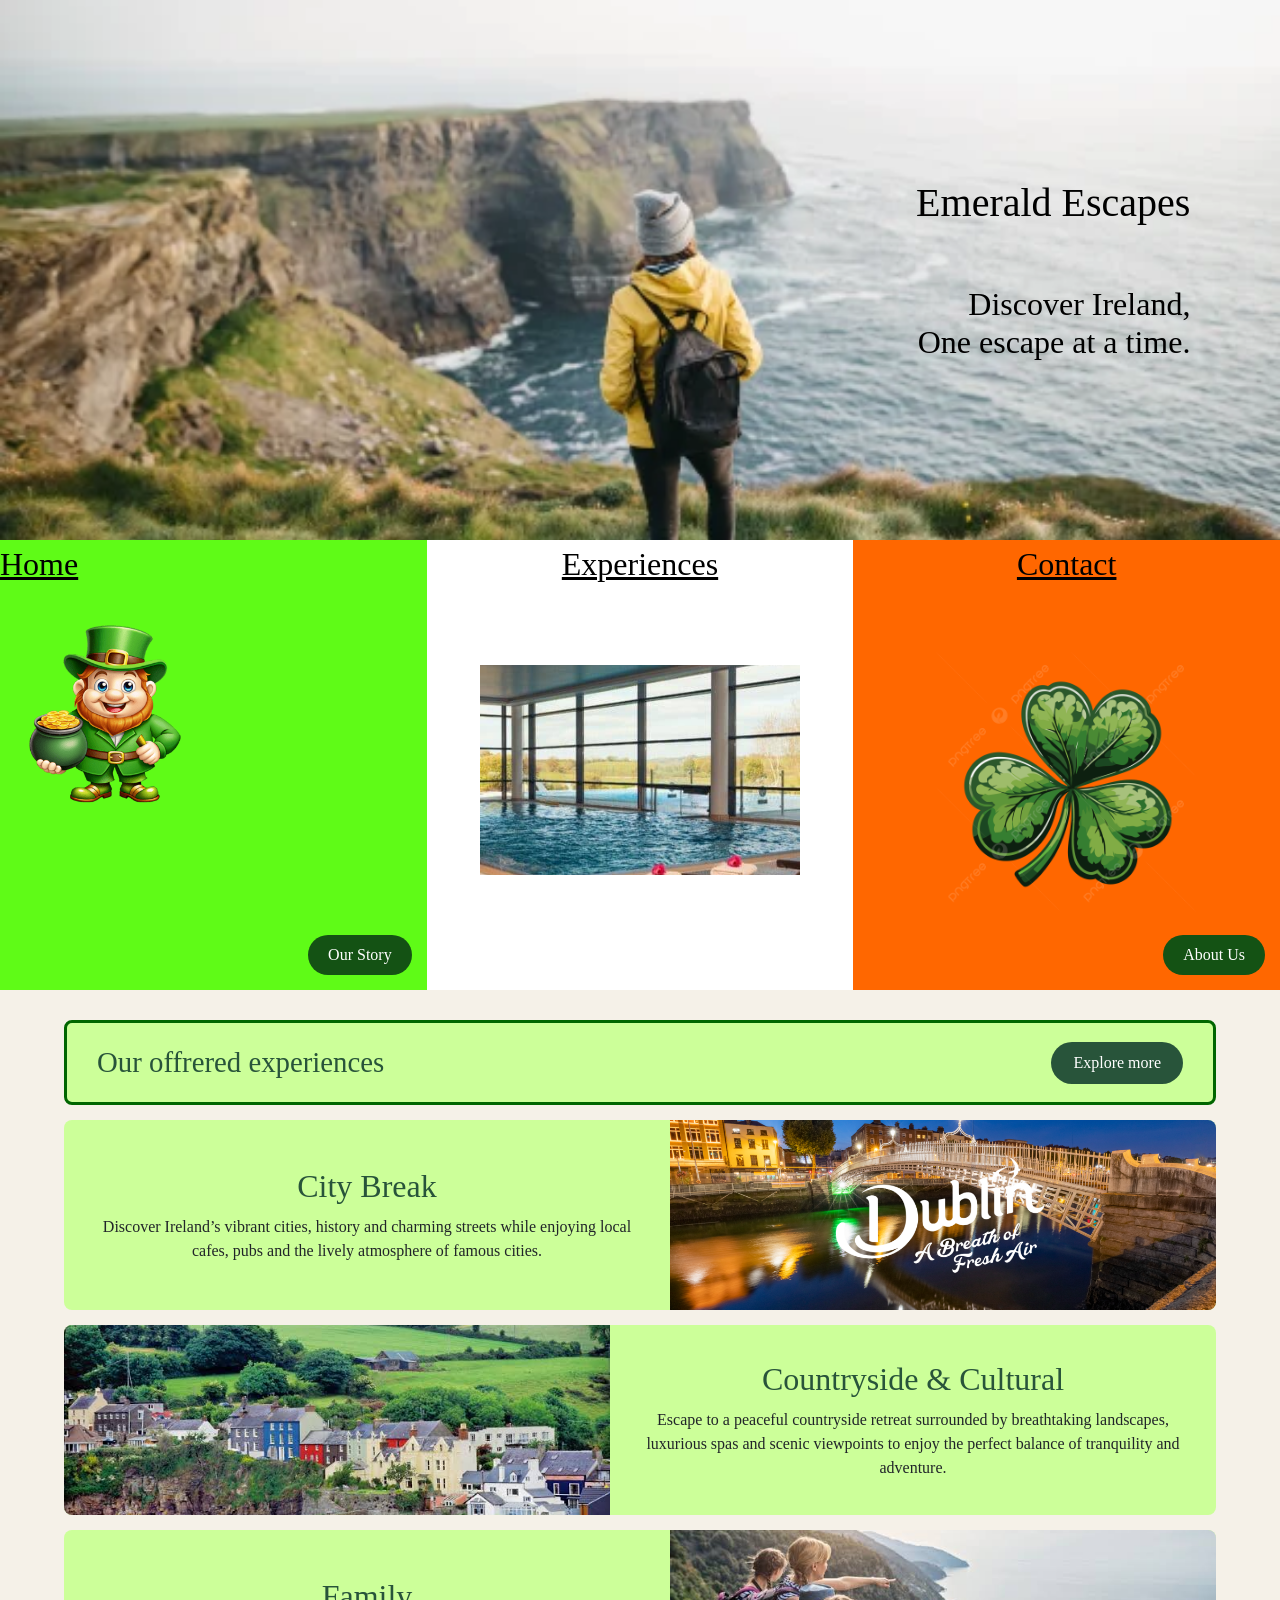
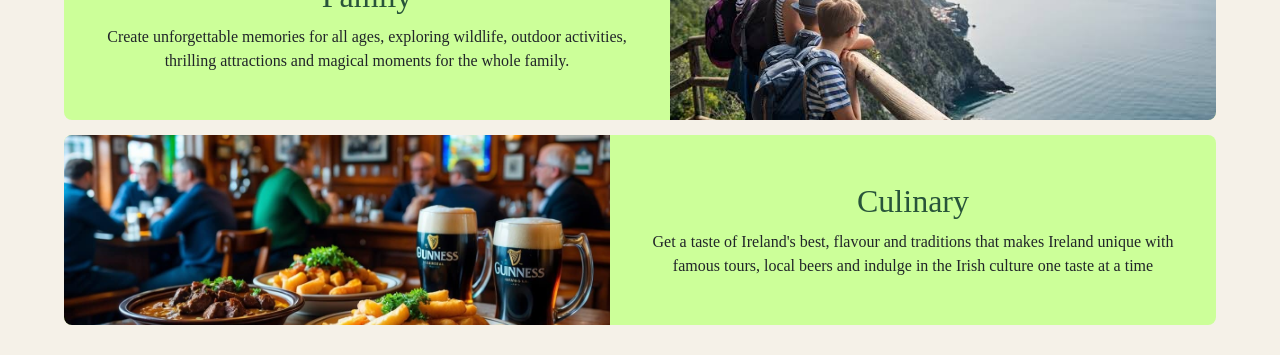
<file: index.html>
<!DOCTYPE html>
<html>
	
	<head>
		
		<meta charset="UTF-8">
		<meta name="viewport" content="width=device-width, initial-scale=1">
		<title>
			Emerald Escape
		</title>
		
		<!-- CSS Bootstrap -->
		<link href="https://cdn.jsdelivr.net/npm/bootstrap@5.0.2/dist/css/bootstrap.min.css" rel="stylesheet" integrity="sha384-EVSTQN3/azprG1Anm3QDgpJLIm9Nao0Yz1ztcQTwFspd3yD65VohhpuuCOmLASjC" crossorigin="anonymous">

		<!-- General CSS -->
		<link rel ="stylesheet" href="style/style.css"/>

	</head>

	<body>
		
		<!-- Banner Area -->
		<div class="bannerArea">
			<img src="Images/banner2.webp" alt="Ireland Landscape" />

			<div class="bannerText">
				<h1>Emerald Escapes</h1><br><br>

				<h2>Discover Ireland,<br> One escape at a time.</h2>
			</div>
			
		</div>


		<!------------ Introduction to the WebSite   -------------------------------------------------------------->
		<div class="aboutUs">

			<div class="boxStory">
				<div class="link"><a href="index.html">Home</a></div>
				<img src="Images/leprechaun.png" alt="leprechaun"/>
				<button type="button" class="storyButton" data-bs-toggle="modal" data-bs-target="#storyModal">
		       	 Our Story
		   		</button>

			</div>

			<div class="boxExperience">
				<div class="link"><a href="Experiences/experiences.html" target="_blank">Experiences</a></div>
				
				<div class="slider">
					<img src="Images/FarmHam.jpg" alt="FarmHam Spa">
					<img src="Images/GiantCauseway.webp" alt="Giant Causeway">
					<img src="Images/galwayCh.webp" alt="Christmas Market Galway">
				</div>			
			
			</div>


			<div class="boxAbout">
				<div class="link"><a href="Contact/contact.html" target="_blank">Contact</a></div>
				<img src="Images/shamrock.png" alt="Shamrock with irish flag theme"/>
				<button type="button" class="storyButton" data-bs-toggle="modal" data-bs-target="#contactModal">
        			About Us
    			</button>
			</div>
		</div>


		<!----------------------- Pop Up button for Home Box, Our Story ------------------------------------->


		<div class="modal fade" id="storyModal" tabindex="-1" aria-labelledby="storyModalLabel" aria-hidden="true">

   			<div class="modal-dialog modal-dialog-centered">

        		<div class="modal-content">

            		<div class="modal-header">
                		<h5 class="modal-title" id="storyModalLabel">
                   			 Our Story
                		</h5>

                		<button type="button" class="btn-close" data-bs-dismiss="modal" aria-label="Close"></button>
            		</div>

            		<div class="modal-body">
		                <p>
		                   Curious about us!! Our story is short but a lucky one, we chased our dream of helping others find the gold pot at the end of the rainbow and now we want to share our riches with you and help discover the heart of ireland..
		                </p>
           			</div>

		            <div class="modal-footer">
		                <button type="button" class="btn btn-success" data-bs-dismiss="modal">
		                    Close
		                </button>
		            </div>
       			</div>
   			</div>
		</div> <!-- closing modal -->


		<!-- Pop up box for contact box and about us------------------------------->

		<div class="modal fade" id="contactModal" tabindex="-1"
		     aria-labelledby="contactModalLabel" aria-hidden="true">

		    <div class="modal-dialog modal-dialog-centered">
		        <div class="modal-content">

		            <div class="modal-header">
		                <h5 class="modal-title" id="contactModalLabel">
		                    About Us
		                </h5>

		                <button type="button" class="btn-close"
		                        data-bs-dismiss="modal"
		                        aria-label="Close"></button>
		            </div>

		            <div class="modal-body">
		                <p>
		                   Emerald Escapes, one of Ireland’s newest experiences to explore the emerald isle and start your irish adventure, inspiring people to create lasting memories while supporting local business, celebrating Irish culture and encouraging responsible tourism. Tag alone and discover a variety of experiences that suits your liking, either a family trip, a romantic escape or your next thrilling adventure, Emerald Escapes offers cosy countryside stays, outdoor activities, cultural attractions and scenic road trips that will help you immerse in Irish culture. “ Discover Ireland, One Escape at a time and get ready for your next adventure.
		                </p>
		            </div>

		            <div class="modal-footer">
		                <button type="button" class="btn btn-success" data-bs-dismiss="modal">
		                    Close
		                </button>
		            </div>
		        </div>
		    </div>
		</div> <!------ Close Modal ------->



		<!---------------- Overview of the experiences --------------------------------------------------------->

		<div class="experienceOverview" >

			<div class="overviewHeading">
				<h1>Our offrered experiences</h1>

				<a href="Experiences/experiences.html" class=" overviewButton">
					Explore more
				</a>
			</div>

			<div class="overviewRow">
		        <div class="overviewText">
		            <h2>City Break</h2>
		            <p>
		                Discover Ireland’s vibrant cities, history and charming streets while enjoying local cafes, pubs and the lively atmosphere of famous cities.
		            </p>
		        </div>

		        <div class="overviewImage">
		            <img src="Images/cityBreak.png" alt="Dublin city break">
		        </div>
		    </div>

		    <div class="overviewRow reverse">
		        <div class="overviewText">
		            <h2>Countryside & Cultural</h2>
		            <p>
		                Escape to a peaceful countryside retreat surrounded by breathtaking landscapes, luxurious spas and scenic viewpoints to enjoy the perfect balance of tranquility and adventure.
		            </p>
		        </div>

		        <div class="overviewImage">
		            <img src="Images/countrySide.jpg" alt="landscapes countryside">
		        </div>
		    </div>

		    <div class="overviewRow">
		        <div class="overviewText">
		            <h2>Family</h2>
		            <p>
		                Create unforgettable memories for all ages, exploring wildlife, outdoor activities, thrilling attractions and magical moments for the whole family.
		            </p>
		        </div>

		        <div class="overviewImage">
		            <img src="Images/family.jpg" alt="Family picture">
		        </div>
		    </div>

		    <div class="overviewRow reverse">
		        <div class="overviewText">
		            <h2>Culinary</h2>
		            <p>
		                Get a taste of Ireland's best, flavour and traditions that makes Ireland unique with famous tours, local beers and indulge in the Irish culture one taste at a time
		            </p>
		        </div>

		        <div class="overviewImage">
		            <img src="Images/culinary.jpg" alt="Irish food">
		        </div>
		    </div>	    
		</div><!-- Close experience overview --->

		<!-- JavaScript -->
		<script src="https://cdn.jsdelivr.net/npm/bootstrap@5.0.2/dist/js/bootstrap.bundle.min.js" integrity="sha384-MrcW6ZMFYlzcLA8Nl+NtUVF0sA7MsXsP1UyJoMp4YLEuNSfAP+JcXn/tWtIaxVXM" crossorigin="anonymous"></script>

		<!-- General Script -->
		<script src="scripts/generalScript.js"> </script>

	</body>
</html>
</file>
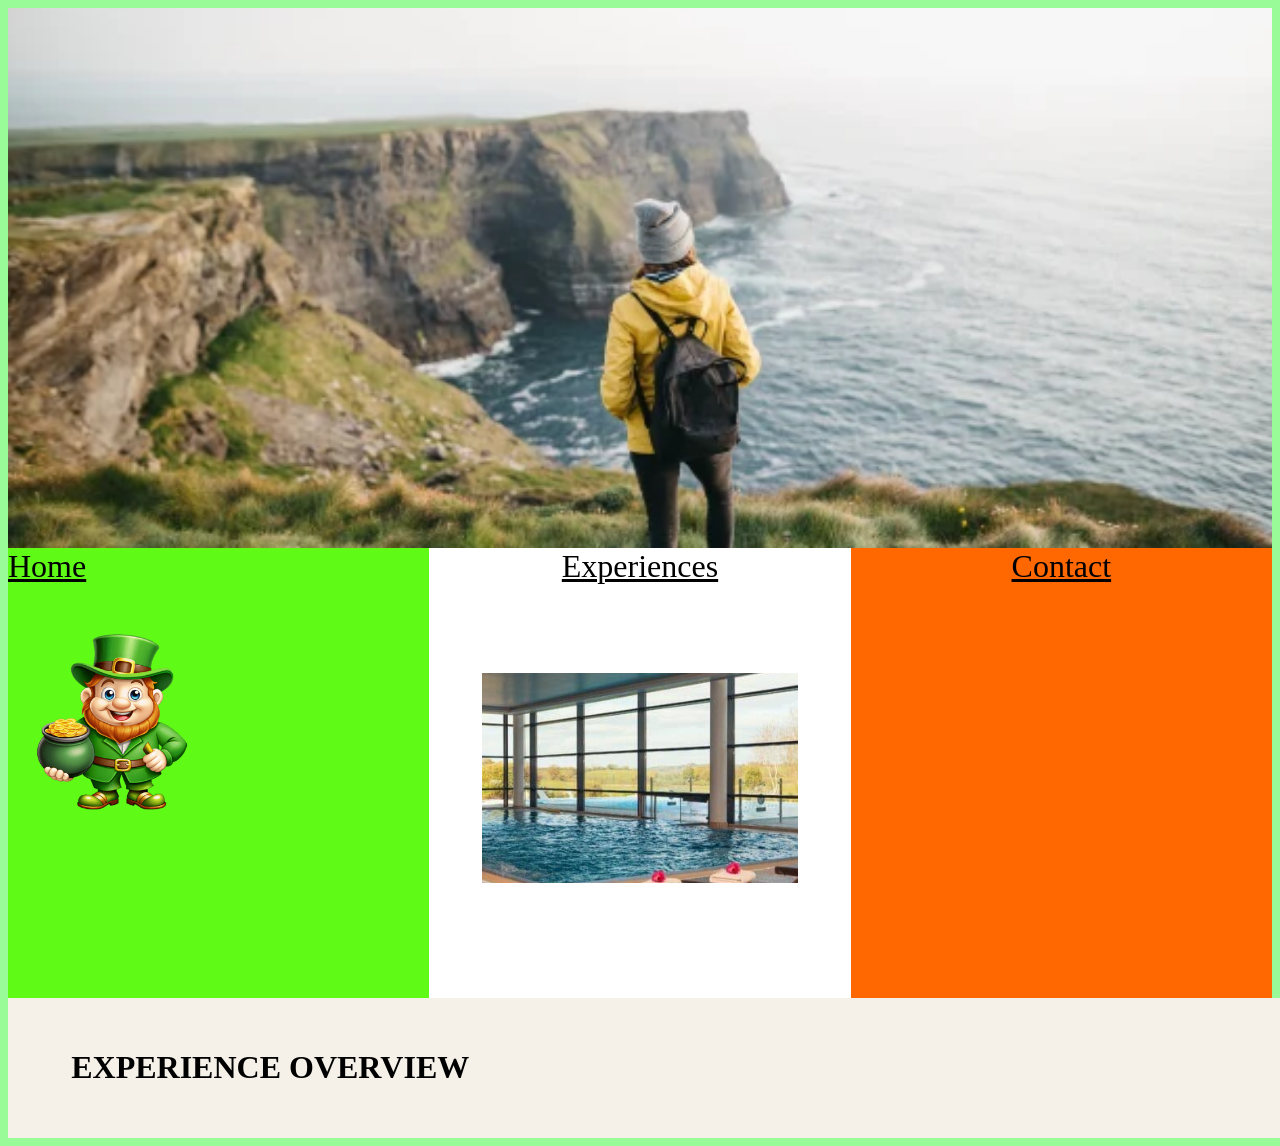
<file: Main/index.html>
<!DOCTYPE html>
<html>
	
	<head>
		
		<meta charset="UTF-8">
		<title>
			Emerald Escape
		</title>
		<link rel ="stylesheet" href="../style/style.css"/>
		<script src="../scripts/generalScript.js" defer> </script>

	</head>

	<body>
		
		<div class="bannerArea">
			<img src="../Images/banner2.webp" alt="Ireland Landscape" />
			<h1> Discover Ireland,</br> One escape at a time</h1>
		</div>


		<div class="aboutUs">

			<div class="boxStory">
				<div class="link"><a href="index.html">Home</a></div>
				<img src="../Images/leprechaun.png" alt="leprechaun"/>
			</div>

			
				



			<div class="boxExperience">
				<div class="link"><a href="../Experiences/experiences.html" target="_blank">Experiences</a></div>
				
				<div class="slider">
					<img src="../Images/FarmHam.jpg" alt="FarmHam Spa">
					<img src="../Images/GiantCauseway.webp" alt="Giant Causeway">
					<img src="../Images/galwayCh.webp" alt="Christmas Market Galway">
				</div>			
			
			</div>














			<div class="boxAbout">
				<div class="link"><a href="../Contact/contact.html" target="_blank">Contact</a></div>
			</div>
		</div>

		<div class="experienceOverview" id="experiences">
			<h1>EXPERIENCE OVERVIEW</h1>
		</div>
	</body>
</html>
</file>
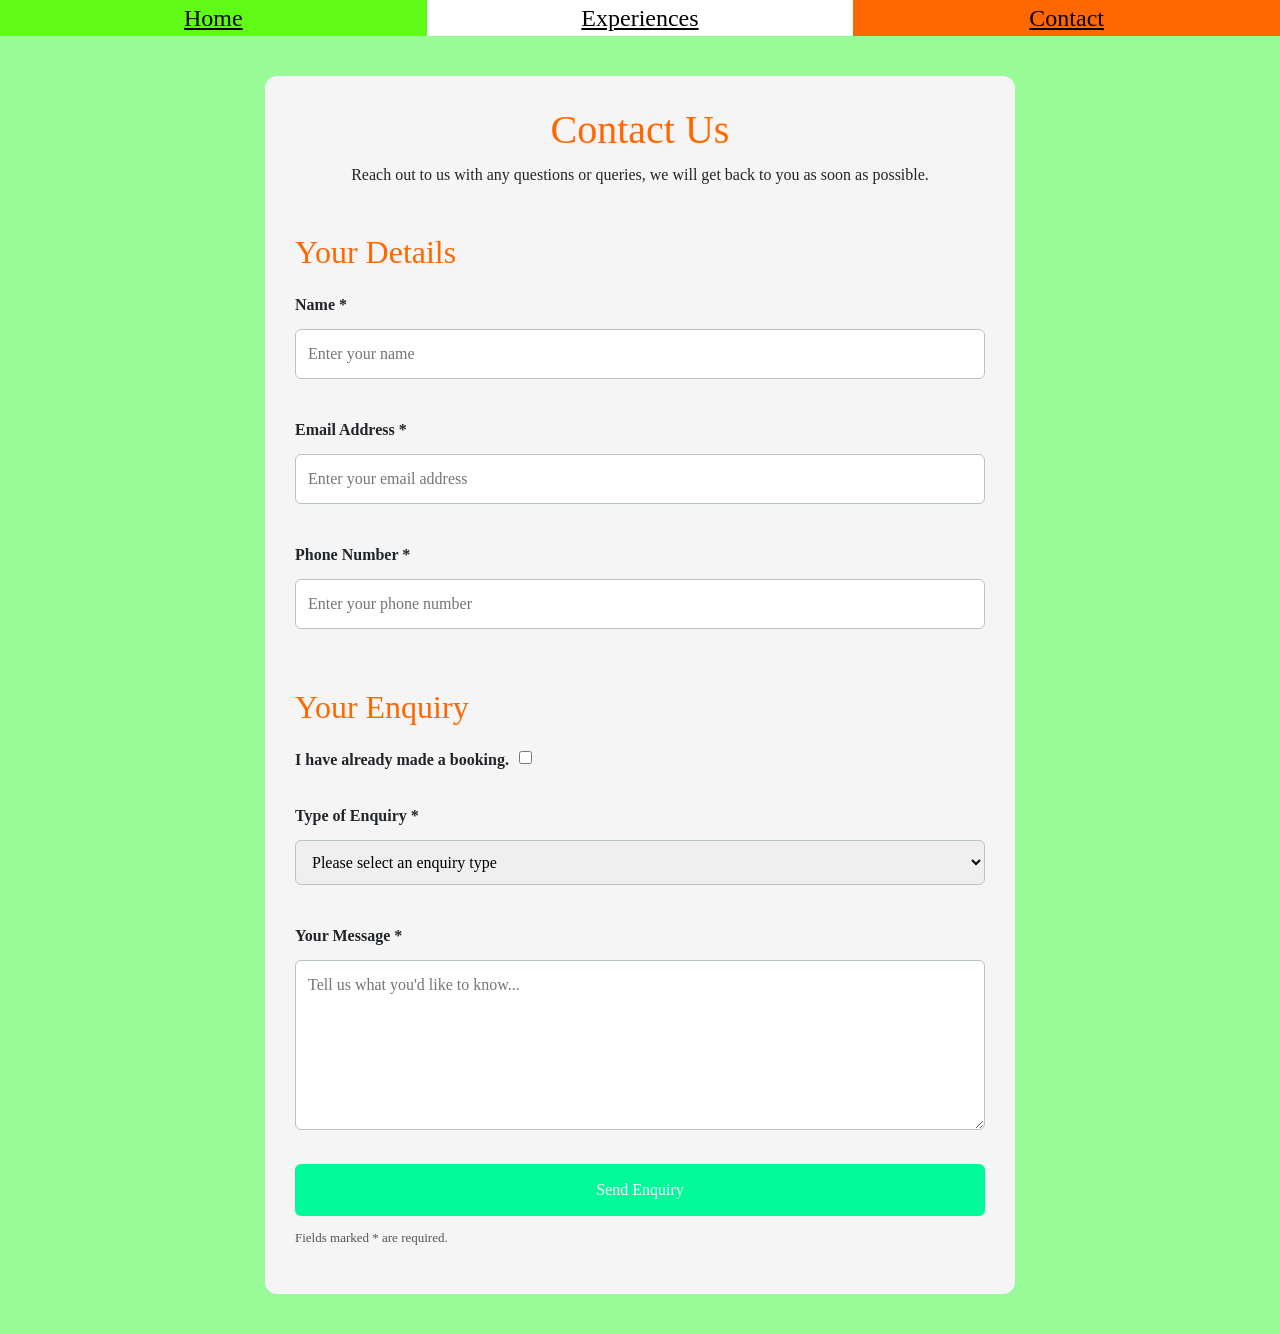
<file: Contact/contact.html>
<!DOCTYPE html>

<html>

	<head>

		<meta charset="UTF-8">
		<meta name="viewport" content="width=device-width, initial-scale=1">
		
		<title>
			Contact: Emerald Escape
		</title>
		
		<!-- CSS Bootstrap -->
		<link href="https://cdn.jsdelivr.net/npm/bootstrap@5.0.2/dist/css/bootstrap.min.css" rel="stylesheet" integrity="sha384-EVSTQN3/azprG1Anm3QDgpJLIm9Nao0Yz1ztcQTwFspd3yD65VohhpuuCOmLASjC" crossorigin="anonymous">
		
		<!-- General CSS -->
		<link rel="stylesheet" href="../style/style.css"/>
	</head>

	<body>
		<!-- Banner Area -->
		<div class="container-fluid">
			<div class="row text-center navigation-experience">
				<div class="col-12 col-sm-4 boxStory">
					<a href="../index.html">Home</a>
				</div>
				<div class="col-12 col-sm-4 boxExperience">
					<a  href="../Experiences/experiences.html" target="_blank">Experiences</a>
				</div>		
				<div class="col-12 col-sm-4 boxAbout">
					<a href="contact.html" target="_blank">Contact</a>
				</div>
			</div>
		</div>


		<!-- Contact introduction and form -->
		<main class="contact">

		    <div id="contactIntroduction">
			    <h1>Contact Us</h1>
			    <p>
			        Reach out to us with any questions or queries,
			        we will get back to you as soon as possible.
			    </p>
			</div>

			<p id="confirmation"></p>
		    <form id="enquiryForm" class="contact-form" onsubmit="checkForm(event)" novalidate>

			    <h2>Your Details</h2>

			    <label for="name">Name *</label>
			    <input type="text" id="name" name="name" placeholder="Enter your name">
			    <span id="nameError"></span>

			    <label for="email">Email Address *</label>
			    <input type="email" id="email" name="email" placeholder="Enter your email address">
			    <span id="emailError"></span>

			    <label for="phone">Phone Number *</label>
			    <input type="tel" id="phone" name="phone" placeholder="Enter your phone number">
			    <span id="phoneError"></span>

			    <h2>Your Enquiry</h2>

			    
			    <div class="booking-checkbox">
				    <label for="previousBooking">I have already made a booking.</label>
				    <input type="checkbox" id="previousBooking" name="previousBooking">
				</div>

			    <label for="enquiryType">Type of Enquiry *</label>
			    <select id="enquiryType" name="enquiryType">
			        <option value="">Please select an enquiry type</option>
			        <option value="booking">Booking</option>
			        <option value="payment">Payment</option>
			        <option value="general">General Information</option>
			        <option value="other">Other</option>
			    </select>
			    <span id="enquiryTypeError"></span>

			    <label for="message">Your Message *</label>
			    <textarea id="message" name="message" rows="6" placeholder="Tell us what you'd like to know..."></textarea>
			    <span id="messageError"></span>

			    <button type="submit">Send Enquiry</button>

			    <p class="form-note">Fields marked * are required.</p>

			</form>
		</main>


		<!-- JavaScript -->
		<script src="https://cdn.jsdelivr.net/npm/bootstrap@5.0.2/dist/js/bootstrap.bundle.min.js" integrity="sha384-MrcW6ZMFYlzcLA8Nl+NtUVF0sA7MsXsP1UyJoMp4YLEuNSfAP+JcXn/tWtIaxVXM" crossorigin="anonymous"></script>

		<!-- General Scripts -->

		<script src="../scripts/generalScript.js"></script>
	</body>
</html>
</file>
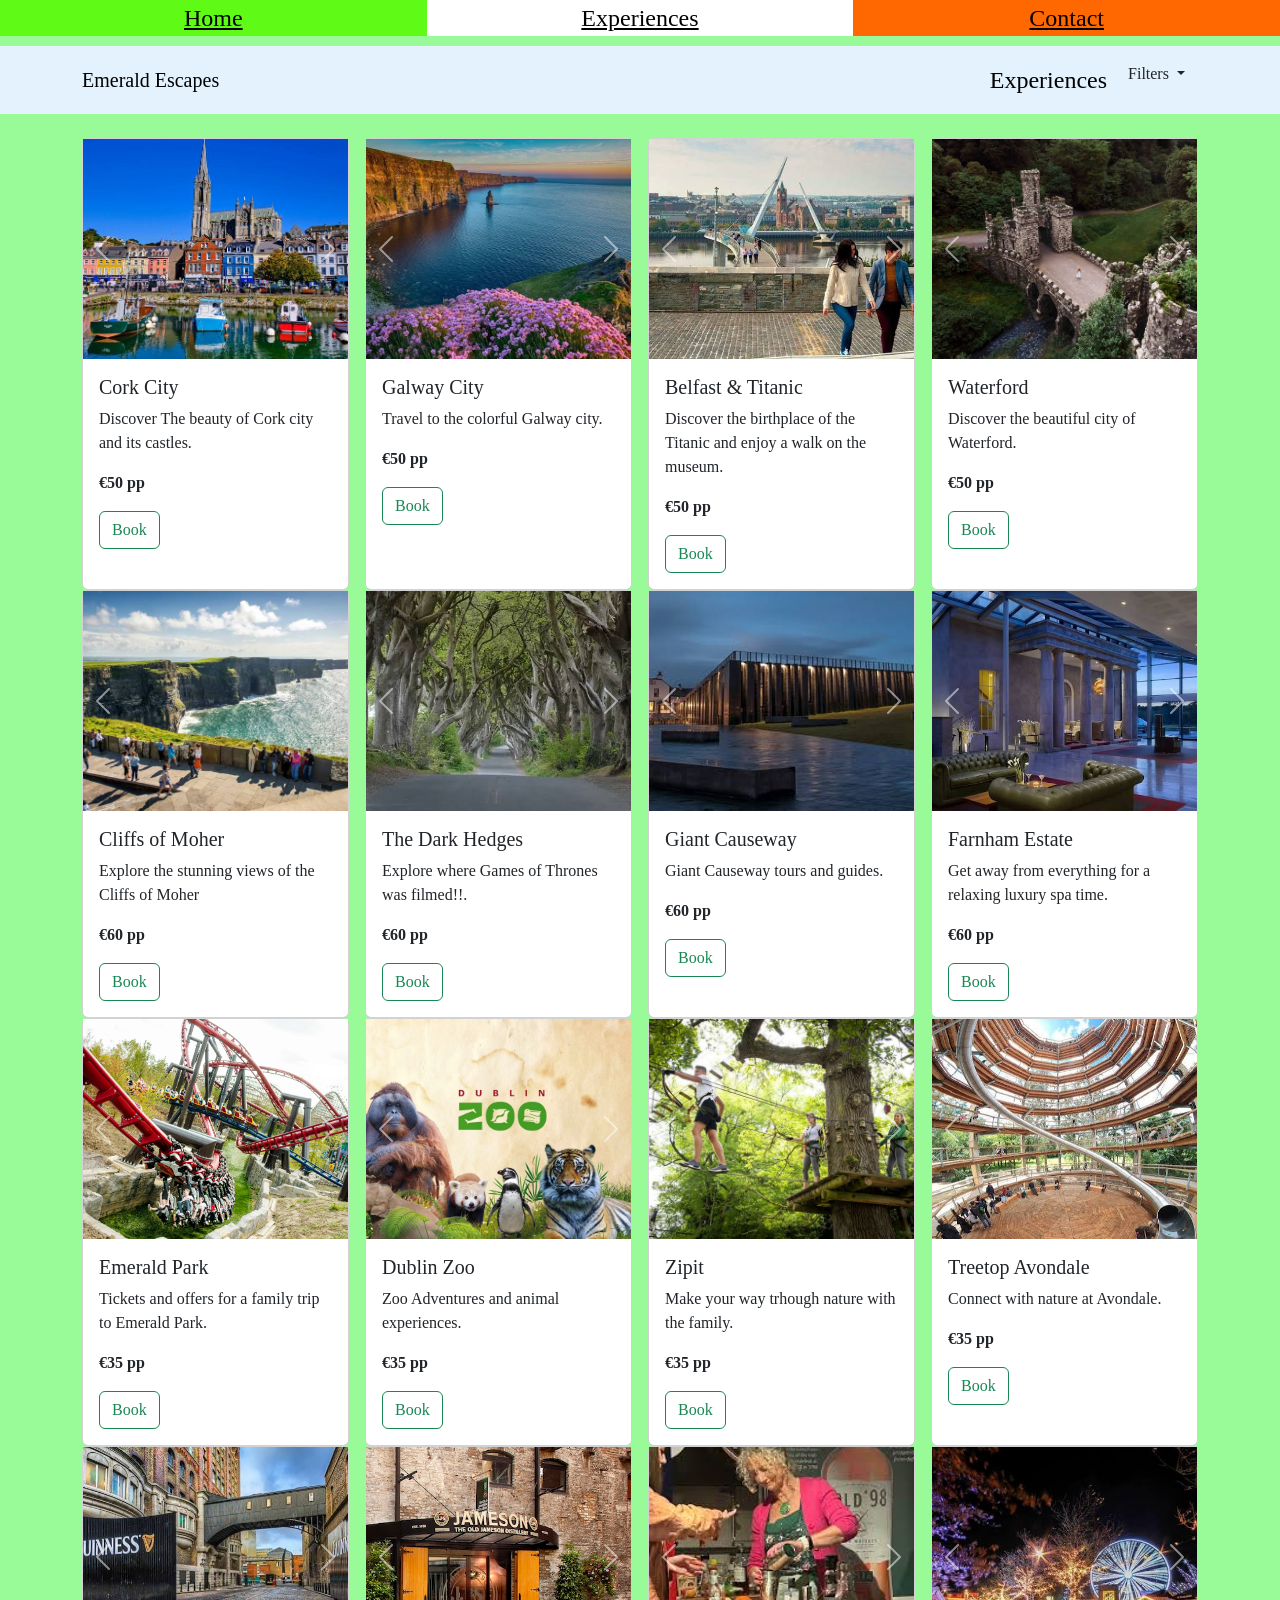
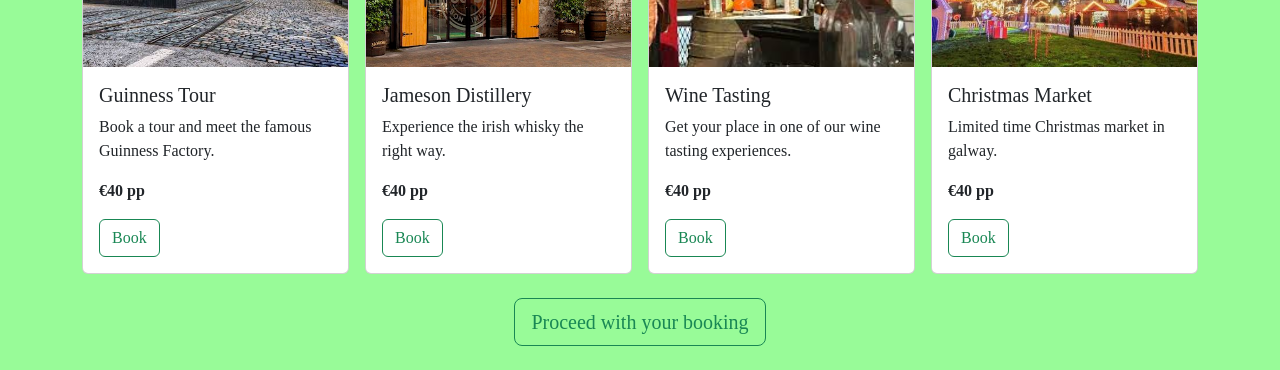
<file: Experiences/experiences.html>
<!DOCTYPE html>
<html>

	<head>

		<meta charset="utf-8">
		<meta name="viewport" content="width=device-width, initial-scale=1">
		<title>
			Experiences: Emerald Escape
		</title>

		<!-- CSS Bootstrap -->
		<link href="https://cdn.jsdelivr.net/npm/bootstrap@5.0.2/dist/css/bootstrap.min.css" rel="stylesheet" integrity="sha384-EVSTQN3/azprG1Anm3QDgpJLIm9Nao0Yz1ztcQTwFspd3yD65VohhpuuCOmLASjC" crossorigin="anonymous">

		<!-- General CSS -->
		<link rel="stylesheet" href="../style/style.css"/>
	</head>
		


	<body>

		<!-- Banner Area -->
		<div class="container-fluid">
			<div class="row text-center navigation-experience" >
				<div class="col-12 col-sm-4 boxStory">
					<a href="../index.html">Home</a>
				</div>
				<div class="col-12 col-sm-4 boxExperience">
					<a  href="experiences.html" target="_blank">Experiences</a>
				</div>		
				<div class="col-12 col-sm-4 boxAbout">
					<a href="../Contact/contact.html" target="_blank">Contact</a>
				</div>
			</div>
		</div>


		<!-- Navigation Bar -->
		<div class="row navigation-experience">
			<nav class="navbar navbar-expand-lg navbar-light" style="background-color: #e3f2fd;">
				<div class="container">
				    <a class="navbar-brand" href="../index.html" style="font-family: papyrus;">Emerald Escapes</a>
				    <button class="navbar-toggler" type="button" data-bs-toggle="collapse" data-bs-target="#navbarNav" aria-controls="navbarNav" aria-expanded="false" aria-label="Toggle navigation">
				    	<span class="navbar-toggler-icon"></span>
				    </button>
					<div class="collapse navbar-collapse" id="navbarNav">
						<ul class="navbar-nav ms-auto">
					    	<li class="nav-item">
					        	<a class="nav-link active" aria-current="page" href="#">Experiences</a>
					        </li>
					        <div class="dropdown">
					        	<button class="btn dropdown-toggle" type="button" id="dropdownMenuLink" 
					        	data-bs-toggle="dropdown" aria-expanded="false"> Filters </button>

					        	<ul class="dropdown-menu" aria-labelledby="dropdownMenuLink">
							        <li><button class="dropdown-item" type="button" data-filter="all">All experiences</button></li>
							        <li><button class="dropdown-item" type="button" data-filter="city">City Break</button></li>
							        <li><button class="dropdown-item" type="button" data-filter="cultural">Countryside Cultural</button></li>
							        <li><button class="dropdown-item" type="button" data-filter="family">Family</button></li>
							        <li><button class="dropdown-item" type="button" data-filter="culinary">Culinary</button></li>
    							</ul>
							</div>			        
					    </ul>
					</div>
				</div>
			</nav>
		</div>


		<!--------------------------------------------- Cards ------------------------------------------>
		<div class="container my-4">
		    <div class="row g-3">

		    	<!------------------------------- City Break Cards ------------------------------------->
		        <!-- Card 1 -->
		        <div class="col-12 col-sm-6 col-lg-3 experience-card" data-category="city" >
		            <div class="card h-100">

		                <!-- Carousel -->
		                <div class="carousel slide" data-bs-interval="false">
		                    <div class="carousel-inner">

		                        <div class="carousel-item active">
		                            <img src="../Images/Cork_1.jpg"
		                                 class="d-block w-100 card-carousel-img"
		                                 alt="Cork City">
		                        </div>

		                        <div class="carousel-item">
		                            <img src="../Images/Cork_2.jpg"
		                                 class="d-block w-100 card-carousel-img"
		                                 alt="Cork View">
		                        </div>

		                        <div class="carousel-item">
		                            <img src="../Images/Cork_3.webp"
		                                 class="d-block w-100 card-carousel-img"
		                                 alt="Cork Castle">
		                        </div>

		                    </div>

		                    <!-- Previous button -->
		                    <button class="carousel-control-prev" type="button"
		                            data-bs-slide="prev">
		                        <span class="carousel-control-prev-icon"></span>
		                    </button>

		                    <!-- Next button -->
		                    <button class="carousel-control-next" type="button"
		                            data-bs-slide="next">
		                        <span class="carousel-control-next-icon"></span>
		                    </button>
		                </div>

		                <!-- Static text -->
		                <div class="card-body">
		                    <h5 class="card-title">Cork City</h5>
		                    <p class="card-text">
		                        Discover The beauty of Cork city and its castles.
		                    </p>
		                    <p class="cardPrice">
		                    	<strong> €50 pp </strong>
		                    </p>
		                    <button class="btn btn-outline-success selectExperience" 
		                    type="button" data-name="Cork City Break" data-price="50"> Book
		                	</button>
		                </div>

		            </div>
		        </div>


		        <!-- Card 2 -->
		        <div class="col-12 col-sm-6 col-lg-3 experience-card" data-category="city" >
		            <div class="card h-100">

		                <div class="carousel slide" data-bs-interval="false">
		                    <div class="carousel-inner">

		                        <div class="carousel-item active">
		                            <img src="../Images/Galway_1.jpg"
		                                 class="d-block w-100 card-carousel-img"
		                                 alt="Dark hedges GoT">
		                        </div>

		                        <div class="carousel-item">
		                            <img src="../Images/Galway_2.webp"
		                                 class="d-block w-100 card-carousel-img"
		                                 alt="Dark hedges GoT">
		                        </div>

		                        <div class="carousel-item">
		                            <img src="../Images/Galway_3.jpg"
		                                 class="d-block w-100 card-carousel-img"
		                                 alt="Dark Hedges GoT">
		                        </div>

		                    </div>

		                    <button class="carousel-control-prev" type="button"
		                            data-bs-slide="prev">
		                        <span class="carousel-control-prev-icon"></span>
		                    </button>

		                    <button class="carousel-control-next" type="button"
		                            data-bs-slide="next">
		                        <span class="carousel-control-next-icon"></span>
		                    </button>
		                </div>

		                <div class="card-body">
		                    <h5 class="card-title">Galway City</h5>
		                    <p class="card-text">
		                        Travel to the colorful Galway city.
		                    </p>
		                    <p class="cardPrice">
		                    	<strong> €50 pp </strong>
		                    </p>
		                    <button class="btn btn-outline-success selectExperience" 
		                    type="button" data-name="Galway City Break" data-price="50"> Book
		                	</button>
		                </div>

		            </div>
		        </div>


		        <!-- Card 3 -->
		        <div class="col-12 col-sm-6 col-lg-3 experience-card" data-category="city" >
		            <div class="card h-100">

		                <div class="carousel slide" data-bs-interval="false">
		                    <div class="carousel-inner">

		                        <div class="carousel-item active">
		                            <img src="../Images/Belfast_city.jpg"
		                                 class="d-block w-100 card-carousel-img"
		                                 alt="Belfas City">
		                        </div>

		                        <div class="carousel-item">
		                            <img src="../Images/Titanic_1.jpg"
		                                 class="d-block w-100 card-carousel-img"
		                                 alt="Titanic Museum">
		                        </div>

		                        <div class="carousel-item">
		                            <img src="../Images/Titanic_2.jpg"
		                                 class="d-block w-100 card-carousel-img"
		                                 alt="Titanic Museum_2">
		                        </div>

		                    </div>

		                    <button class="carousel-control-prev" type="button"
		                            data-bs-slide="prev">
		                        <span class="carousel-control-prev-icon"></span>
		                    </button>

		                    <button class="carousel-control-next" type="button"
		                            data-bs-slide="next">
		                        <span class="carousel-control-next-icon"></span>
		                    </button>
		                </div>

		                <div class="card-body">
		                    <h5 class="card-title">Belfast & Titanic</h5>
		                    <p class="card-text">
		                        Discover the birthplace of the Titanic and enjoy a walk on the museum.
		                    </p>
		                    <p class="cardPrice">
		                    	<strong> €50 pp </strong>
		                    </p>
		                    <button class="btn btn-outline-success selectExperience" 
		                    type="button" data-name="Belfast City Break" data-price="50"> Book
		                	</button>
		                </div>
		            </div>
		        </div>


		        <!----- Card 4 ------->
		        <div class="col-12 col-sm-6 col-lg-3 experience-card" data-category="city">
		            <div class="card h-100">

		                <div class="carousel slide" data-bs-interval="false">
		                    <div class="carousel-inner">

		                        <div class="carousel-item active">
		                            <img src="../Images/Waterford_1.jpg"
		                                 class="d-block w-100 card-carousel-img"
		                                 alt="Waterford Castle">
		                        </div>

		                        <div class="carousel-item">
		                            <img src="../Images/Waterford_2.jpg"
		                                 class="d-block w-100 card-carousel-img"
		                                 alt="Waterford Castle lake">
		                        </div>

		                        <div class="carousel-item">
		                            <img src="../Images/Waterford_3.jpg"
		                                 class="d-block w-100 card-carousel-img"
		                                 alt="Waterford city">
		                        </div>

		                    </div>

		                    <button class="carousel-control-prev" type="button"
		                            data-bs-slide="prev">
		                        <span class="carousel-control-prev-icon"></span>
		                    </button>

		                    <button class="carousel-control-next" type="button"
		                            data-bs-slide="next">
		                        <span class="carousel-control-next-icon"></span>
		                    </button>
		                </div>

		                <div class="card-body">
		                    <h5 class="card-title">Waterford</h5>
		                    <p class="card-text">
		                        Discover the beautiful city of Waterford.
		                    </p>
		                    <p class="cardPrice">
		                    	<strong> €50 pp </strong>
		                    </p>
		                    <button class="btn btn-outline-success selectExperience" 
		                    type="button" data-name="Waterford City Break" data-price="50"> Book
		                	</button>
		                </div> 
		            </div><!--- Close Card -->
		        </div><!-- Closes col-->
		    </div><!-- Closes Row -->


		    <!-- Second Row ----------------------------------->

		    <div class="row g-3">

		    	<!------------------------------- Country Side Cultural Cards ------------------------------------->
		        <!-- Card 1 -->
		        <div class="col-12 col-sm-6 col-lg-3 experience-card" data-category="cultural" >
		            <div class="card h-100">

		                <!-- Carousel -->
		                <div class="carousel slide" data-bs-interval="false">
		                    <div class="carousel-inner">

		                        <div class="carousel-item active">
		                            <img src="../Images/Moher_1.jpg"
		                                 class="d-block w-100 card-carousel-img"
		                                 alt="Moher Cliff">
		                        </div>

		                        <div class="carousel-item">
		                            <img src="../Images/Moher_2.jpg"
		                                 class="d-block w-100 card-carousel-img"
		                                 alt="Moher Cliff View 1">
		                        </div>

		                        <div class="carousel-item">
		                            <img src="../Images/Moher_3.jpg"
		                                 class="d-block w-100 card-carousel-img"
		                                 alt="Moher Cliff View 2">
		                        </div>

		                    </div>

		                    <!-- Previous button -->
		                    <button class="carousel-control-prev" type="button"
		                            data-bs-slide="prev">
		                        <span class="carousel-control-prev-icon"></span>
		                    </button>

		                    <!-- Next button -->
		                    <button class="carousel-control-next" type="button"
		                            data-bs-slide="next">
		                        <span class="carousel-control-next-icon"></span>
		                    </button>
		                </div>

		                <!-- Static text -->
		                <div class="card-body">
		                    <h5 class="card-title">Cliffs of Moher</h5>
		                    <p class="card-text">
		                        Explore the stunning views of the Cliffs of  Moher
		                    </p>
		                    <p class="cardPrice">
		                    	<strong> €60 pp </strong>
		                    </p>
		                    <button class="btn btn-outline-success selectExperience" 
		                    type="button" data-name="Moher Cultural" data-price="60"> Book
		                	</button>
		                </div>

		            </div>
		        </div>


		        <!-- Card 2 -->
		        <div class="col-12 col-sm-6 col-lg-3 experience-card" data-category="cultural">
		            <div class="card h-100">

		                <div class="carousel slide" data-bs-interval="false">
		                    <div class="carousel-inner">

		                        <div class="carousel-item active">
		                            <img src="../Images/DarkHedges_1.jpg"
		                                 class="d-block w-100 card-carousel-img"
		                                 alt="Dark hedges GoT">
		                        </div>

		                        <div class="carousel-item">
		                            <img src="../Images/DarkHedges_2.jpg"
		                                 class="d-block w-100 card-carousel-img"
		                                 alt="Dark hedges GoT">
		                        </div>

		                        <div class="carousel-item">
		                            <img src="../Images/DarkHedges_3.jpg"
		                                 class="d-block w-100 card-carousel-img"
		                                 alt="Dark Hedges GoT">
		                        </div>

		                    </div>

		                    <button class="carousel-control-prev" type="button"
		                            data-bs-slide="prev">
		                        <span class="carousel-control-prev-icon"></span>
		                    </button>

		                    <button class="carousel-control-next" type="button"
		                            data-bs-slide="next">
		                        <span class="carousel-control-next-icon"></span>
		                    </button>
		                </div>

		                <div class="card-body">
		                    <h5 class="card-title">The Dark Hedges</h5>
		                    <p class="card-text">
		                        Explore where Games of Thrones was filmed!!.
		                    </p>
		                    <p class="cardPrice">
		                    	<strong> €60 pp </strong>
		                    </p>
		                     <button class="btn btn-outline-success selectExperience" 
		                    type="button" data-name="Dark Hedges Cultural" data-price="60"> Book
		                	</button>
		                </div>

		            </div>
		        </div>


		        <!-- Card 3 -->
		        <div class="col-12 col-sm-6 col-lg-3 experience-card" data-category="cultural">
		            <div class="card h-100">

		                <div class="carousel slide" data-bs-interval="false">
		                    <div class="carousel-inner">

		                        <div class="carousel-item active">
		                            <img src="../Images/Giant_1.jpg"
		                                 class="d-block w-100 card-carousel-img"
		                                 alt="Giant Causeway View">
		                        </div>

		                        <div class="carousel-item">
		                            <img src="../Images/Giant_2.jpg"
		                                 class="d-block w-100 card-carousel-img"
		                                 alt="Giat Causeway view 2">
		                        </div>

		                        <div class="carousel-item">
		                            <img src="../Images/GiantCauseway.webp"
		                                 class="d-block w-100 card-carousel-img"
		                                 alt="Giant Causeway View 3">
		                        </div>

		                    </div>

		                    <button class="carousel-control-prev" type="button"
		                            data-bs-slide="prev">
		                        <span class="carousel-control-prev-icon"></span>
		                    </button>

		                    <button class="carousel-control-next" type="button"
		                            data-bs-slide="next">
		                        <span class="carousel-control-next-icon"></span>
		                    </button>
		                </div>

		                <div class="card-body">
		                    <h5 class="card-title">Giant Causeway</h5>
		                    <p class="card-text">
		                       Giant Causeway tours and guides.
		                    </p>
		                    <p class="cardPrice">
		                    	<strong> €60 pp </strong>
		                    </p>
		                     <button class="btn btn-outline-success selectExperience" 
		                    type="button" data-name="Giant Causeway Cultural" data-price="60"> Book
		                	</button>
		                </div>
		            </div>
		        </div>


		        <!----- Card 4 ------->
		        <div class="col-12 col-sm-6 col-lg-3 experience-card" data-category="cultural">
		            <div class="card h-100">

		                <div class="carousel slide" data-bs-interval="false">
		                    <div class="carousel-inner">

		                        <div class="carousel-item active">
		                            <img src="../Images/Farnham_1.jpg"
		                                 class="d-block w-100 card-carousel-img"
		                                 alt="FarnHam Estate">
		                        </div>

		                        <div class="carousel-item">
		                            <img src="../Images/Farnham_2.jpg"
		                                 class="d-block w-100 card-carousel-img"
		                                 alt="FarnHam Estate view">
		                        </div>

		                        <div class="carousel-item">
		                            <img src="../Images/Farnham_3.jpg"
		                                 class="d-block w-100 card-carousel-img"
		                                 alt="FarnHam Estate view 2">
		                        </div>

		                    </div>

		                    <button class="carousel-control-prev" type="button"
		                            data-bs-slide="prev">
		                        <span class="carousel-control-prev-icon"></span>
		                    </button>

		                    <button class="carousel-control-next" type="button"
		                            data-bs-slide="next">
		                        <span class="carousel-control-next-icon"></span>
		                    </button>
		                </div>

		                <div class="card-body">
		                    <h5 class="card-title">Farnham Estate</h5>
		                    <p class="card-text">
		                        Get away from everything for a relaxing luxury spa time.
		                    </p>
		                    <p class="cardPrice">
		                    	<strong> €60 pp </strong>
		                    </p>
		                     <button class="btn btn-outline-success selectExperience" 
		                    type="button" data-name="Farnham Cultural" data-price="60"> Book
		                	</button>
		                </div> 
		            </div><!--- Close Card -->
		        </div><!-- Closes col-->
		    </div><!-- Closes Row 2 -->


		    <!---- Row 3 --------------------------------------------------->

		    <div class="row g-3">

		    	<!------------------------------- Family Cards ------------------------------------->
		        <!-- Card 1 -->
		        <div class="col-12 col-sm-6 col-lg-3 experience-card" data-category="family">
		            <div class="card h-100">

		                <!-- Carousel -->
		                <div class="carousel slide" data-bs-interval="false">
		                    <div class="carousel-inner">

		                        <div class="carousel-item active">
		                            <img src="../Images/EmeraldPark_1.webp"
		                                 class="d-block w-100 card-carousel-img"
		                                 alt="Emerald Park">
		                        </div>

		                        <div class="carousel-item">
		                            <img src="../Images/EmeraldPark_2.webp"
		                                 class="d-block w-100 card-carousel-img"
		                                 alt="Emerald Park Attractions">
		                        </div>

		                        <div class="carousel-item">
		                            <img src="../Images/EmeraldPark_3.webp"
		                                 class="d-block w-100 card-carousel-img"
		                                 alt="Rollercoaster">
		                        </div>

		                    </div>

		                    <!-- Previous button -->
		                    <button class="carousel-control-prev" type="button"
		                            data-bs-slide="prev">
		                        <span class="carousel-control-prev-icon"></span>
		                    </button>

		                    <!-- Next button -->
		                    <button class="carousel-control-next" type="button"
		                            data-bs-slide="next">
		                        <span class="carousel-control-next-icon"></span>
		                    </button>
		                </div>

		                <!-- Static text -->
		                <div class="card-body">
		                    <h5 class="card-title">Emerald Park</h5>
		                    <p class="card-text">
		                        Tickets and offers for a family trip to Emerald Park.
		                    </p>
		                    <p class="cardPrice">
		                    	<strong> €35 pp </strong>
		                    </p>
		                     <button class="btn btn-outline-success selectExperience" 
		                    type="button" data-name="Emerald Park Cultural" data-price="35"> Book
		                	</button>
		                </div>

		            </div>
		        </div>


		        <!-- Card 2 -->
		        <div class="col-12 col-sm-6 col-lg-3 experience-card" data-category="family">
		            <div class="card h-100">

		                <div class="carousel slide" data-bs-interval="false">
		                    <div class="carousel-inner">

		                        <div class="carousel-item active">
		                            <img src="../Images/Zoo_1.jpg"
		                                 class="d-block w-100 card-carousel-img"
		                                 alt="Dublin Zoo">
		                        </div>

		                        <div class="carousel-item">
		                            <img src="../Images/Zoo_2.jpg"
		                                 class="d-block w-100 card-carousel-img"
		                                 alt="Dublin Zoo 1">
		                        </div>

		                        <div class="carousel-item">
		                            <img src="../Images/Zoo_3.jpg"
		                                 class="d-block w-100 card-carousel-img"
		                                 alt="Dublin Zoo 2">
		                        </div>

		                    </div>

		                    <button class="carousel-control-prev" type="button"
		                            data-bs-slide="prev">
		                        <span class="carousel-control-prev-icon"></span>
		                    </button>

		                    <button class="carousel-control-next" type="button"
		                            data-bs-slide="next">
		                        <span class="carousel-control-next-icon"></span>
		                    </button>
		                </div>

		                <div class="card-body">
		                    <h5 class="card-title">Dublin Zoo</h5>
		                    <p class="card-text">
		                        Zoo Adventures and animal experiences.
		                    </p>
		                    <p class="cardPrice">
		                    	<strong> €35 pp </strong>
		                    </p>
		                    <button class="btn btn-outline-success selectExperience" 
		                    type="button" data-name="Zoo Cultural" data-price="35"> Book
		                	</button>
		                </div>

		            </div>
		        </div>


		        <!-- Card 3 -->
		        <div class="col-12 col-sm-6 col-lg-3 experience-card" data-category="family">
		            <div class="card h-100">

		                <div class="carousel slide" data-bs-interval="false">
		                    <div class="carousel-inner">

		                        <div class="carousel-item active">
		                            <img src="../Images/Zipit_1.jpg"
		                                 class="d-block w-100 card-carousel-img"
		                                 alt="Zipit Zipline">
		                        </div>

		                        <div class="carousel-item">
		                            <img src="../Images/Zipit_2.jpg"
		                                 class="d-block w-100 card-carousel-img"
		                                 alt="Zipit Zipline 2">
		                        </div>

		                        <div class="carousel-item">
		                            <img src="../Images/Zipit_3.jpg"
		                                 class="d-block w-100 card-carousel-img"
		                                 alt="Zipit Zipline 3">
		                        </div>

		                    </div>

		                    <button class="carousel-control-prev" type="button"
		                            data-bs-slide="prev">
		                        <span class="carousel-control-prev-icon"></span>
		                    </button>

		                    <button class="carousel-control-next" type="button"
		                            data-bs-slide="next">
		                        <span class="carousel-control-next-icon"></span>
		                    </button>
		                </div>

		                <div class="card-body">
		                    <h5 class="card-title">Zipit</h5>
		                    <p class="card-text">
		                       Make your way trhough nature with the family.
		                    </p>
		                    <p class="cardPrice">
		                    	<strong> €35 pp </strong>
		                    </p>
		                    <button class="btn btn-outline-success selectExperience" 
		                    type="button" data-name="Zipit Cultural" data-price="35"> Book
		                	</button>
		                </div>
		            </div>
		        </div>


		        <!----- Card 4 ------->
		        <div class="col-12 col-sm-6 col-lg-3 experience-card" data-category="family">
		            <div class="card h-100">

		                <div class="carousel slide" data-bs-interval="false">
		                    <div class="carousel-inner">

		                        <div class="carousel-item active">
		                            <img src="../Images/Trees_1.jpg"
		                                 class="d-block w-100 card-carousel-img"
		                                 alt="Avondale Park">
		                        </div>

		                        <div class="carousel-item">
		                            <img src="../Images/Trees_2.jpg"
		                                 class="d-block w-100 card-carousel-img"
		                                 alt="Avondale Tree">
		                        </div>

		                        <div class="carousel-item">
		                            <img src="../Images/Trees_3.jpg"
		                                 class="d-block w-100 card-carousel-img"
		                                 alt="Trees Avondale">
		                        </div>

		                    </div>

		                    <button class="carousel-control-prev" type="button"
		                            data-bs-slide="prev">
		                        <span class="carousel-control-prev-icon"></span>
		                    </button>

		                    <button class="carousel-control-next" type="button"
		                            data-bs-slide="next">
		                        <span class="carousel-control-next-icon"></span>
		                    </button>
		                </div>

		                <div class="card-body">
		                    <h5 class="card-title">Treetop Avondale</h5>
		                    <p class="card-text">
		                        Connect with nature at Avondale.
		                    </p>
		                    <p class="cardPrice">
		                    	<strong> €35 pp </strong>
		                    </p>
		                    <button class="btn btn-outline-success selectExperience" 
		                    type="button" data-name="Avondale Cultural" data-price="35"> Book
		                	</button>
		                </div> 
		            </div><!--- Close Card -->
		        </div><!-- Closes col-12 -->
		    </div><!-- Closes Row 3 -->


		    <!----- Row 4 -------------------------------------->
		    <div class="row g-3">

		    	<!------------------------------- Culinary Cards ------------------------------------->
		        <!-- Card 1 -->
		        <div class="col-12 col-sm-6 col-lg-3 experience-card" data-category="culinary">
		            <div class="card h-100">

		                <!-- Carousel -->
		                <div class="carousel slide" data-bs-interval="false">
		                    <div class="carousel-inner">

		                        <div class="carousel-item active">
		                            <img src="../Images/Guiness_1.jpg"
		                                 class="d-block w-100 card-carousel-img"
		                                 alt="Guniess Factory">
		                        </div>

		                        <div class="carousel-item">
		                            <img src="../Images/Guiness_2.jpg"
		                                 class="d-block w-100 card-carousel-img"
		                                 alt="Guiness Tour">
		                        </div>

		                        <div class="carousel-item">
		                            <img src="../Images/Guiness_3.jpg"
		                                 class="d-block w-100 card-carousel-img"
		                                 alt="Guiness Storehouse">
		                        </div>

		                    </div>

		                    <!-- Previous button -->
		                    <button class="carousel-control-prev" type="button"
		                            data-bs-slide="prev">
		                        <span class="carousel-control-prev-icon"></span>
		                    </button>

		                    <!-- Next button -->
		                    <button class="carousel-control-next" type="button"
		                            data-bs-slide="next">
		                        <span class="carousel-control-next-icon"></span>
		                    </button>
		                </div>

		                <!-- Static text -->
		                <div class="card-body">
		                    <h5 class="card-title">Guinness Tour</h5>
		                    <p class="card-text">
		                        Book a tour and meet the famous Guinness Factory.
		                    </p>
		                    <p class="cardPrice">
		                    	<strong> €40 pp </strong>
		                    </p>
		                    <button class="btn btn-outline-success selectExperience" 
		                    type="button" data-name="Guiness Culinary" data-price="40"> Book
		                	</button>
		                </div>

		            </div>
		        </div>


		        <!-- Card 2 -->
		        <div class="col-12 col-sm-6 col-lg-3 experience-card" data-category="culinary">
		            <div class="card h-100">

		                <div class="carousel slide" data-bs-interval="false">
		                    <div class="carousel-inner">

		                        <div class="carousel-item active">
		                            <img src="../Images/Jameson_1.jpg"
		                                 class="d-block w-100 card-carousel-img"
		                                 alt="Jameson Distillery">
		                        </div>

		                        <div class="carousel-item">
		                            <img src="../Images/Jameson_2.jpg"
		                                 class="d-block w-100 card-carousel-img"
		                                 alt="Jameson Distillery 2">
		                        </div>

		                        <div class="carousel-item">
		                            <img src="../Images/Jameson_3.jpg"
		                                 class="d-block w-100 card-carousel-img"
		                                 alt="Jameson D. 3">
		                        </div>

		                    </div>

		                    <button class="carousel-control-prev" type="button"
		                            data-bs-slide="prev">
		                        <span class="carousel-control-prev-icon"></span>
		                    </button>

		                    <button class="carousel-control-next" type="button"
		                            data-bs-slide="next">
		                        <span class="carousel-control-next-icon"></span>
		                    </button>
		                </div>

		                <div class="card-body">
		                    <h5 class="card-title">Jameson Distillery</h5>
		                    <p class="card-text">
		                        Experience the irish whisky the right way.
		                    </p>
		                    <p class="cardPrice">
		                    	<strong> €40 pp </strong>
		                    </p>
		                    <button class="btn btn-outline-success selectExperience" 
		                    type="button" data-name="Jameson Culinary" data-price="40"> Book
		                	</button>
		                </div>

		            </div>
		        </div>


		        <!-- Card 3 -->
		        <div class="col-12 col-sm-6 col-lg-3 experience-card" data-category="culinary">
		            <div class="card h-100">

		                <div class="carousel slide" data-bs-interval="false">
		                    <div class="carousel-inner">

		                        <div class="carousel-item active">
		                            <img src="../Images/Wine_1.jpg"
		                                 class="d-block w-100 card-carousel-img"
		                                 alt="Wine Tasting">
		                        </div>

		                        <div class="carousel-item">
		                            <img src="../Images/Wine_2.webp"
		                                 class="d-block w-100 card-carousel-img"
		                                 alt="Wine Tasting 2">
		                        </div>

		                        <div class="carousel-item">
		                            <img src="../Images/Wine_3.jpg"
		                                 class="d-block w-100 card-carousel-img"
		                                 alt="Wine tasting  3">
		                        </div>

		                    </div>

		                    <button class="carousel-control-prev" type="button"
		                            data-bs-slide="prev">
		                        <span class="carousel-control-prev-icon"></span>
		                    </button>

		                    <button class="carousel-control-next" type="button"
		                            data-bs-slide="next">
		                        <span class="carousel-control-next-icon"></span>
		                    </button>
		                </div>

		                <div class="card-body">
		                    <h5 class="card-title">Wine Tasting</h5>
		                    <p class="card-text">
		                       Get your place in one of our wine tasting experiences.
		                    </p>
		                    <p class="cardPrice">
		                    	<strong> €40 pp </strong>
		                    </p>
		                    <button class="btn btn-outline-success selectExperience" 
		                    type="button" data-name="Wine Culinary" data-price="40"> Book
		                	</button>
		                </div>
		            </div>
		        </div>


		        <!----- Card 4 ------->
		        <div class="col-12 col-sm-6 col-lg-3 experience-card" data-category="culinary">
		            <div class="card h-100">

		                <div class="carousel slide" data-bs-interval="false">
		                    <div class="carousel-inner">

		                        <div class="carousel-item active">
		                            <img src="../Images/Christmas_1.jpg"
		                                 class="d-block w-100 card-carousel-img"
		                                 alt="Christmas Market">
		                        </div>

		                        <div class="carousel-item">
		                            <img src="../Images/Christmas_2.jpg"
		                                 class="d-block w-100 card-carousel-img"
		                                 alt="Christmas Market Galway">
		                        </div>

		                        <div class="carousel-item">
		                            <img src="../Images/Christmas_3.jpg"
		                                 class="d-block w-100 card-carousel-img"
		                                 alt="Christmas Market 3">
		                        </div>

		                    </div>

		                    <button class="carousel-control-prev" type="button"
		                            data-bs-slide="prev">
		                        <span class="carousel-control-prev-icon"></span>
		                    </button>

		                    <button class="carousel-control-next" type="button"
		                            data-bs-slide="next">
		                        <span class="carousel-control-next-icon"></span>
		                    </button>
		                </div>

		                <div class="card-body">
		                    <h5 class="card-title">Christmas Market</h5>
		                    <p class="card-text">
		                        Limited time Christmas market in galway.
		                    </p>
		                    <p class="cardPrice">
		                    	<strong> €40 pp </strong>
		                    </p>
		                    <button class="btn btn-outline-success selectExperience" 
		                    type="button" data-name="Christmas Culinary" data-price="40"> Book
		                	</button>
		                </div> 
		            </div><!--- Close Card -->
		        </div><!-- Closes col-12 -->
		    </div><!-- Closes Row 4 -->
		</div><!--Closes Container -->



		<footer>
			<div class="text-center my-4">
				<button id="selectedBooking" class="btn btn-outline-success btn-lg" type="button">
					Proceed with your booking
				</button>
			</div>
		</footer>


<!----------------------------------------------- Booking Modal ------------------->

		<div class="modal fade" id="bookingModal" tabindex="-1"
		     aria-labelledby="bookingModalLabel" aria-hidden="true">

		    <div class="modal-dialog">
		        <div class="modal-content">

		            <div class="modal-header">
		                <h5 class="modal-title" id="bookingModalLabel">
		                    Your Booking
		                </h5>

		                <button type="button" class="btn-close"
		                        data-bs-dismiss="modal"
		                        aria-label="Close">
		                </button>
		            </div>

		            <div class="modal-body">

		                <h6>Selected Experiences:</h6>
		                <ul id="booking-list"></ul>

		                <hr>

		                <p>
		                	<label for="booking-people" class="form-label">
		                		Number of people:
		                	</label>

		                	<input type="number" id="booking-people" class="form-control"
		                			value ="1" min="1">
		                </p>

		                <p>
				            <label for="booking-date" class="form-label">
				                Booking date:
				            </label>

				            <input type="date" id="booking-date" class="form-control">

		                </p>

		                <label for="booking-email" class="form-label">
						    Email address:
						</label>

						<input type="email" id="booking-email" class="form-control" placeholder="Enter your email address" required>

		                <hr>

		                <h5>
		                    Total: €<span id="booking-total">0</span>
		                </h5>

		                <div id="booking-confirmation" class="alert alert-success d-none" role="alert">

						    <h5>Your booking has been confirmed!</h5>
						    <p>Thank you for booking with Emerald Escapes.</p>
						    
						    <p><strong>Experiences:</strong></p>
						    <ul id="confirmed-experiences"></ul>
						    
						    <P><strong>Booking Date:</strong>
						    	<span id="confirmed-date"></span>
						    </p>

						    <p><strong>Number of people:</strong>
						    	<span id="confirmed-people"></span>
							</p>

							<p><strong>Email address:</strong>
    							<span id="confirmed-email"></span>
							</p>

						    <p><strong>Total:</strong>
						    	€<span id="confirmed-total"></span>
						    </p>

						    <p><strong>	We will contact you soon with all your details.</strong></p>

						</div>

		            </div>

		            <div class="modal-footer">
		                <button type="button" class="btn btn-secondary"
		                        data-bs-dismiss="modal">
		                    Close
		                </button>

		                <button type="button" class="btn btn-success"
		                        id="proceed-booking">
		                    Proceed
		                </button>
		                
		            </div>

		        </div>
		    </div>
		</div>




		<!-- JavaScript -->
		<script src="https://cdn.jsdelivr.net/npm/bootstrap@5.0.2/dist/js/bootstrap.bundle.min.js" integrity="sha384-MrcW6ZMFYlzcLA8Nl+NtUVF0sA7MsXsP1UyJoMp4YLEuNSfAP+JcXn/tWtIaxVXM" crossorigin="anonymous"></script>

		<!-- General Scripts -->

		<script src="../scripts/generalScript.js"></script>
	</body>
</html>
</file>
<file: style/style.css>
body{

    font-family: papyrus, fantasy;
    background-color: #98FB98;
}

/********** HOME PAGE *************************/

/*****************************/

.bannerArea{
	display:flex;
	position:relative;
	width:100%;
	min-height: 60vh;
	overflow:hidden;
}

.bannerArea img{
	position: absolute;
	width: 100%;
	height: 100%;
	object-fit: cover;
}

.bannerText{
    position: relative;
    z-index: 1;
    width: 100%;
    display: flex;
    flex-direction: column;
    justify-content: center;
    align-items: flex-end;
    text-align: right;
    padding: 40px 7%;
}

.bannerText h1 {
    color: black;
    font-family: papyrus;
    font-size: 2.5rem;
    margin: 0 0 10px;
}

.bannerText h2 {
    color: black;
    font-family: papyrus;
    font-size: 2rem;
    margin: 0;
}

/***********************************/

.link{
	position: absolute;
	display: flex;
	justify-content: space-around;
	align-items: center;
	font-size: 2rem;
	top:0;
}

.link > a:hover{
	font-size: 3rem;
}

/***********************************/


.aboutUs{
	display:flex;
	min-height: 50vh;
	justify-content: center;
    align-items: stretch;

}

.aboutUs > div{
	flex:1;
	min-height: 0;
    position:relative;

}


/***********************************/

.boxStory{
	background-color:#5FFB17;
	position: relative;
}

.boxStory img {
    width: 50%;
    height: 55%;
    margin-top: 50px;
    object-fit: contain;
}

/***********************************/

.boxExperience {
    position: relative;
    display: flex;
    justify-content: center;
    align-items: center;
    background-color: white;
}

.slider {
    position: relative;
    width: 75%;
    height: 220px;
    overflow: hidden;
}

.slider img {
  position: absolute;
  top:10px;
  left:0;
  height: 100%;
  width:100%;
  object-fit: cover;
  opacity: 0;
  transition: opacity 1s ease-in-out;
}

.slider img.active{
	opacity: 1;
}



/***********************************/


.boxAbout{
	background-color:#FF6700;
	position: relative;
    display:flex;
    align-items: center;
    justify-content: center;
}


.boxAbout img {
    width: 70%;
    height: 60%;
    margin-top: 35px;
    object-fit: contain;
}

.boxAbout p {
    padding: 30px;
    font-size: 1.2rem;
    text-align: center;
    color: black;
}

/************************************/

.storyButton {
    position: absolute;
    bottom: 15px;
    right: 15px;
    padding: 8px 20px;
    background-color: #145214;
    color: white;
    border: none;
    border-radius: 50px;
    cursor: pointer;
    font-size: 1rem;
    font-family: papyrus;
}


.storyButton:hover {
    background-color: #00ff00;
    color: white;
}

.storyButton[data-bs-target="#storyModal"]:hover {
    background-color: #FF6700;
    color: white;
}


/******************** Overview ********************************/

.experienceOverview {
    display: flex;
    flex-direction: column;
    width: 100%;
    padding: 30px 5%;
    gap: 15px;
    background-color: #F5F1E8;
}


.overviewHeading {
    display: flex;
    flex-direction: row;
    justify-content: space-between;
    align-items: center;
    width: 100%;
    min-height: 85px;
    padding: 15px 30px;
    background-color: #ccff99;
    border-radius: 8px;
    border-color:#006600 ;
    border-style: solid;
}

.overviewHeading h1 {
    margin: 0;
    color: #28543A;
    font-size: 1.8rem;
    font-family: papyrus;
}

.overviewButton {
    display: inline-block;
    padding: 9px 22px;
    background-color: #28543A;
    color: white;
    text-decoration: none;
    border-radius: 25px;
    transition: 0.3s;
    font-family: papyrus;
}

.overviewButton:hover {
    background-color: #477B5B;
    color: white;

}

.overviewRow {
    display: flex;
    flex-direction: row;
    align-items: center;
    width: 100%;
    min-height: 190px;
    background-color: #ccff99;
    border-radius: 8px;
    overflow: hidden;
}

.overviewRow.reverse {
    flex-direction: row-reverse;
}


.overviewText {
    display: flex;
    flex: 1;
    flex-direction: column;
    justify-content: center;
    padding: 20px 30px;
    text-align: center;
    font-family: papyrus;
    
}

.overviewText h2 {
    color: #28543A;
    margin-bottom: 10px;
}

.overviewText p {
    font-size: 1rem;
    margin-bottom: 0;
}

.overviewImage {
    flex: 1;
    height: 190px;
}

.overviewImage img {
    width: 100%;
    height: 100%;
    object-fit: cover;
}

/********* Media querys Main page **************************/

@media(max-width: 576px){

    .bannerArea {
        min-height: 50vh;
    }

    .bannerText {
        padding: 25px;
    }

    .bannerText h2 {
        font-size: 1.8rem;
    }

    .bannerText h1 {
        font-size: 2rem;
    }

    .slider{
        width:75%;
        height: 190px;
    }

    .overviewHeading {
        flex-direction: column;
        text-align: center;
        gap: 12px;
        padding: 20px;
    }

    .overviewHeading h1 {
        font-size: 1.4rem;
    }

    .overviewRow,
    .overviewRow.reverse {
        flex-direction: column;
    }

    .overviewImage {
        width: 100%;
        height: 200px;
    }

    .overviewText {
        padding: 20px;
    }
}

@media (max-width: 768px) {

    .aboutUs {
        flex-direction: column;
    }

    .aboutUs .boxStory,
    .aboutUs .boxExperience,
    .aboutUs .boxAbout {
        flex: 0 0 auto;
        aspect-ratio: 1/1;
        min-height: 0;
    }

    .boxStory img {
        width: 40%;
        height: 45%;
        margin-top: 35px;  
    }

    .boxAbout img {
        width: 40%;
        height: 45%;
        margin-top: 35px;
    }

    .slider {
        width: 75%;
        height: 190px;
    }

    .link {
        font-size: 1.3rem;
    }

    .link > a:hover {
        font-size: 1.5rem;
    }


}


/***********************************************************************************************************/
/***********************************************************************************************************/

/**************** EXPERIENCE PAGE ***********************/

.navigation-experience{
    margin-bottom: 10px;
    font-family: papyrus;
    text-align: center;
    font-size: 150%;
}

a{
    color:black;
}

.card-carousel-img {
    width: 100%;
    height: 220px;
    object-fit: cover;
}

.experience-card {
    font-family: papyrus;
}


@media (max-width: 768px) {

    .navigation-experience .boxStory,
    .navigation-experience .boxExperience,
    .navigation-experience .boxAbout {
        min-height: 45px;
        display: flex;
        justify-content: center;
        align-items: center;
    }

    .card-carousel-img {
        height: 200px;
    }

    .card-body {
        padding: 15px;
    }
}


@media (max-width: 576px) {

    .navigation-experience .boxStory,
    .navigation-experience .boxExperience,
    .navigation-experience .boxAbout {
        min-height: 40px;
    }

    .card-carousel-img {
        height: 200px;
    }

    .card-title {
        font-size: 1.2rem;
    }

    .card-text {
        font-size: 0.9rem;
    }

    .selectExperience {
        width: 100%;
    }

}


/***********************************************************************************************************/
/***********************************************************************************************************/

/********* CONTACT SITE PAGE *************************/

.contact {
  max-width: 750px;
  margin: 40px auto;
  padding: 30px;
  background-color: #F5F5F5 /*#f7f8f4*/;
  border-radius: 12px;
  box-sizing: border-box;
}

.contact h1 {
  text-align: center;
  color: #FF6700;
  font-family: papyrus;
}

#contactIntroduction > p {
  text-align: center;
  line-height: 1.6;
  font-family: papyrus;
}

.contact-form {
  display: flex;
  flex-direction: column;
  gap: 12px;
  font-family: papyrus;
}

.contact-form h2 {
  color: #FF6700;
  margin-top: 25px;
  margin-bottom: 5px;
  font-family: papyrus;
}

.contact-form label {
  font-weight: bold;
  margin-top: 5px;
  font-family: papyrus;
}

.contact-form input,
.contact-form select,
.contact-form textarea {
  width: 100%;
  padding: 12px;
  border: 1px solid #b8c5ba;
  border-radius: 6px;
  font: inherit;
  box-sizing: border-box;
}

.contact-form textarea {
  resize: vertical;
}

.contact-form input:focus,
.contact-form select:focus,
.contact-form textarea:focus {
  outline: 2px solid #64876b;
  outline-offset: 1px;
}

.contact-form button {
  padding: 14px;
  background-color: #00FA9A;
  color: white;
  border: none;
  border-radius: 6px;
  font-size: 16px;
  cursor: pointer;
  font-family: papyrus;
}

.contact-form button:hover {
  background-color: #24452f;
}

.form-note {
  font-size: 13px;
  color: #555;
  font-family: papyrus;
}


/************************************************/
.contact-form span {
    display: block;
    color: red;
    font-size: 0.9rem;
    margin-bottom: 10px;
}

#confirmation {
    color: #28543A;
    text-align: center;
    font-size: 1.2rem;
    margin-top: 20px;
}

.booking-checkbox {
    display: flex;
    align-items: center;
    gap: 10px;
    margin-bottom: 15px;
}

.booking-checkbox label {
    margin-bottom: 0;
}

.booking-checkbox input {
    width: auto;
    margin: 0;
}

.contact-form input[type="checkbox"] {
    width: auto;
    display: inline-block;
    vertical-align: middle;
    margin-right: 8px;
}

.contact-form input[type="checkbox"] + label {
    display: inline-block;
    vertical-align: middle;
    margin-bottom: 0;
}
</file>
